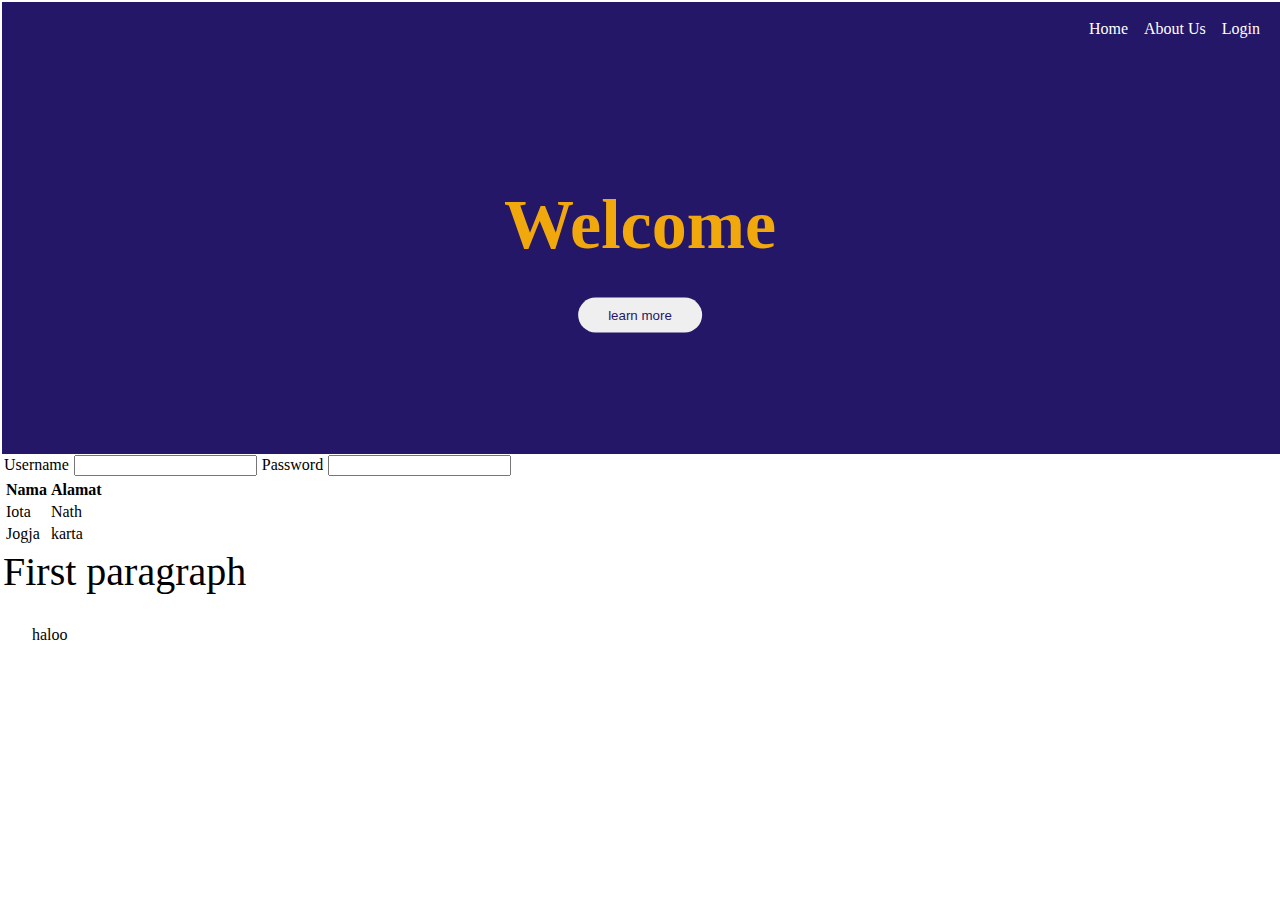
<file: index-iota.html>
<!DOCTYPE html>
<html lang="en">
    <head>
        <meta charset="UT-8">
        <meta http-equiv="X-UA-Compatible" content="IE=edge">
        <meta name="viewport" content="device-width, initial-scale=1.0">
        <title>Latihan HTML iot </title>
        <link rel ="stylesheet" href="style-iota.css" 
    </head>
<body>
    <header> 
        <nav>
            <ul>
                <li>
                    <a href="https://www.google.com/" target="_blank">Home</a>
                </li>
                <li><a href="#">About Us</a></li>
                <li><a href="#">Login</a></li>
            </ul>
        </nav>
        <div class="tittle">
            <h1>Welcome</h1>
        </div>
        <button id="learn">learn more</button>
    </header>
    <form>
        <label for="username">Username</label>
        <input type="text" name="username" id="username">
        <label for="password">Password</label>
        <input type="password" name="password" id="password">
    </form>
    <table>
        <thead>
            <tr>
                <th>Nama</th>
                <th>Alamat</th>
            </tr>
        </thead>
        <tbody>
            <tr>
                <td>Iota</td>
                <td>Nath</td>
            </tr>
            <tr>
                <td>Jogja</td>
                <td>karta</td>
            </tr>
        </tbody>
    </table>
    <p style="font-size: 40px;">First paragraph</p>
    <p style="margin:10px; padding:20px">haloo</p>
</body>
</html>
</file>
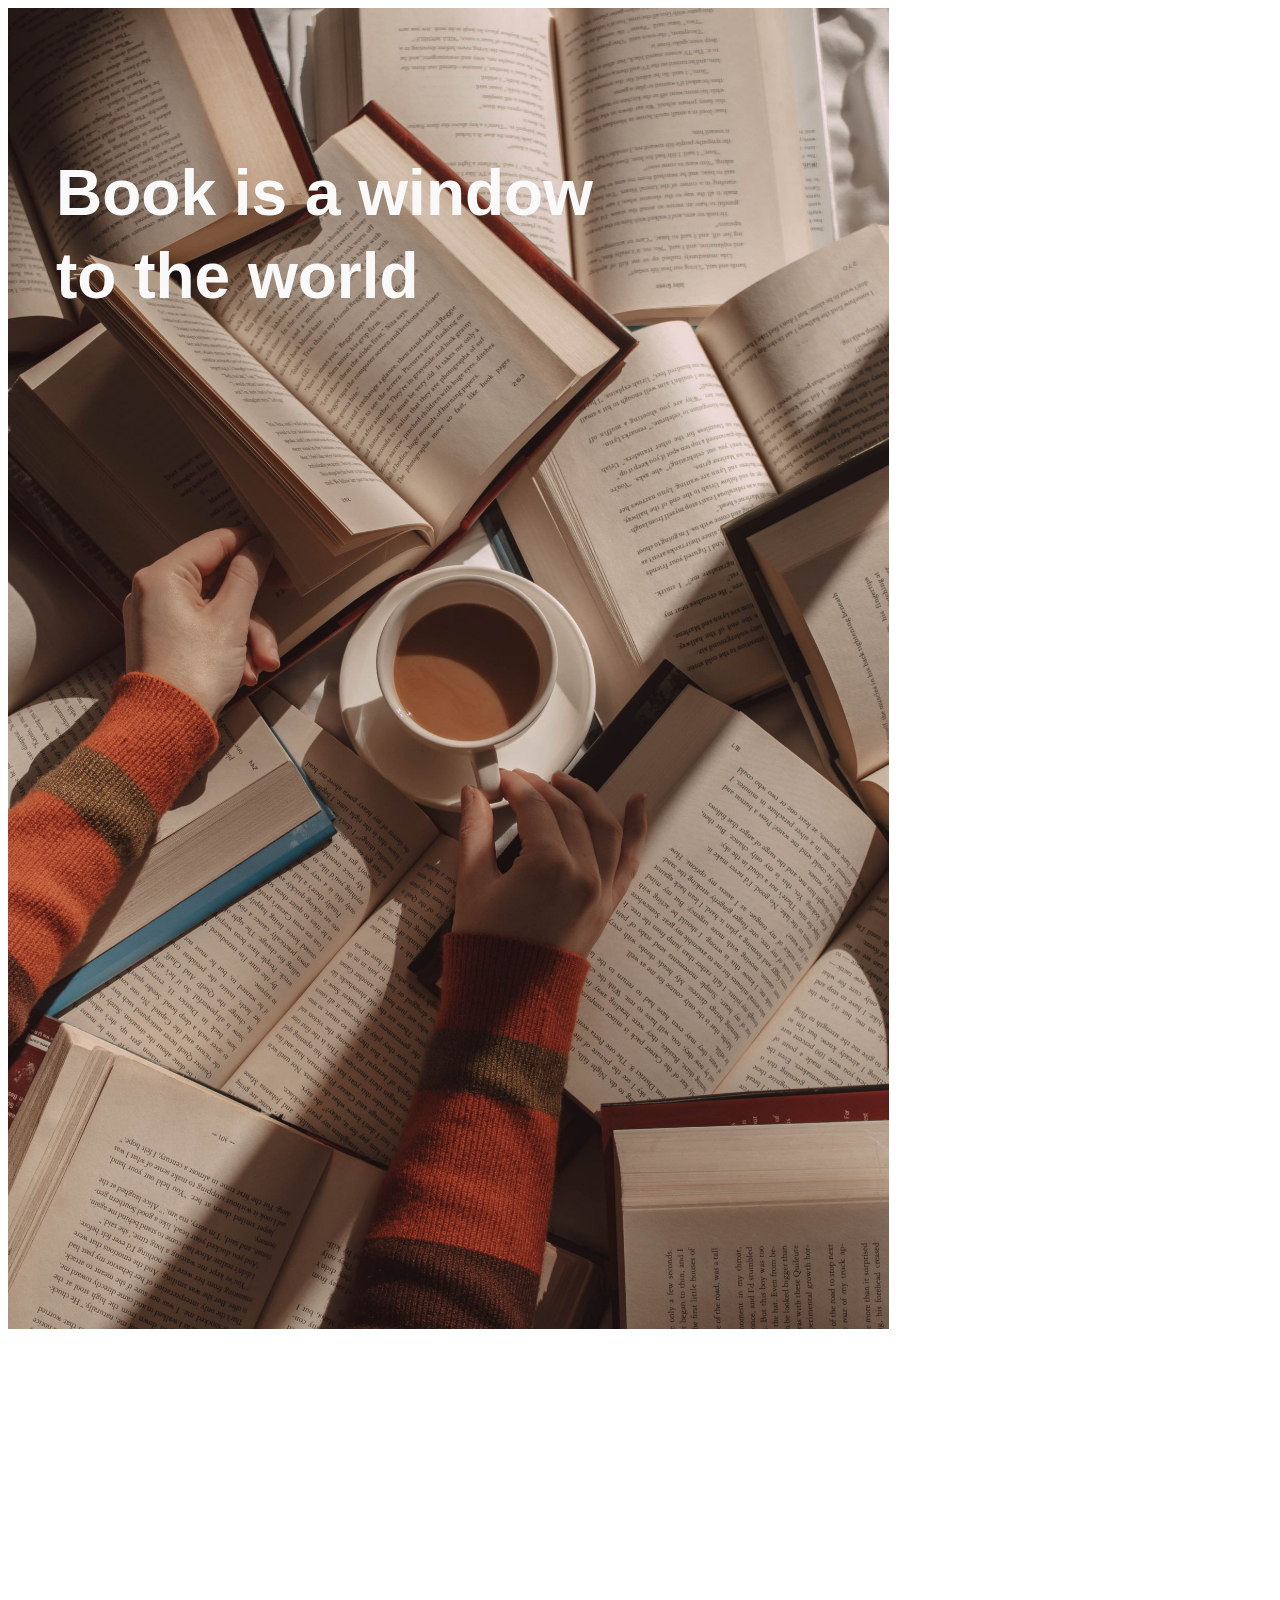
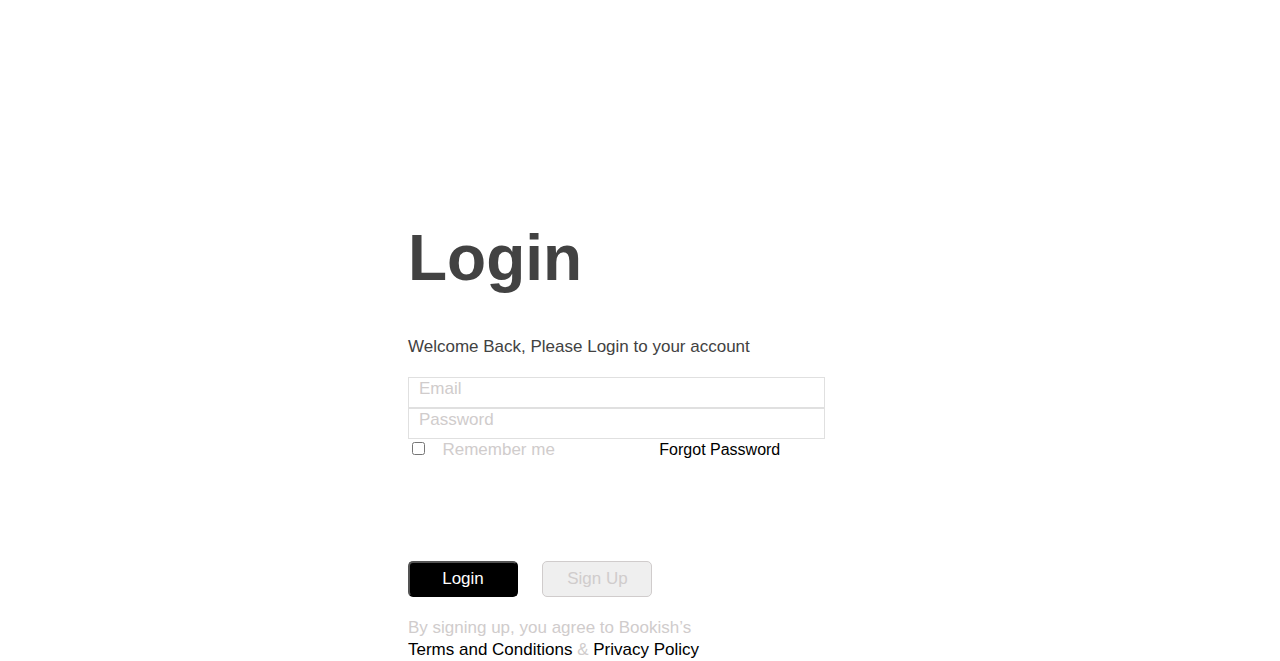
<file: login.html>
<!DOCTYPE html>
<html lang="en">
  <head>
    <meta charset="UTF-8" />
    <meta http-equiv="X-UA-Compatible" content="IE=edge" />
    <meta name="viewport" content="width=device-width, initial-scale=1.0" />
    <title>login</title>
    <!-- Bootstrap CSS CDN -->
    <link href="https://cdn.jsdelivr.net/npm/bootstrap@5.1.3/dist/css/bootstrap.min.css" rel="stylesheet" integrity="sha384-1BmE4kWBq78iYhFldvKuhfTAU6auU8tT94WrHftjDbrCEXSU1oBoqyl2QvZ6jIW3" crossorigin="anonymous" />
    <!-- CSS -->
    <link rel="stylesheet" href="style-login.css" />
  </head>
  <body>
    <section class="login d-flex">
      <div class="login-left w-881px h-1024px">
        <div class="tag">
          <h3>Book is a window 
            <br>
            to the world
            </h3>
        </div>
        <img src="img/lr-page.jpg" alt="">
      </div>

        <div class="row justify-content-center">
          <div class="brand " id ="brand" href="#" >
            <img src="./img/logo.png" alt="" width="50px"  />
            <h2>Bookish</h2>
           </div>
          <div class="login-right w-1440px h-1024px">

          <div class="col-6 ml">
            <div class="header">
              <h1>Login</h1>
              <p>Welcome Back, Please Login to your account</p>
            </div>
            <div class="login-form">
              <div class="box" >
                <label for="email" class="form-label">Email</label>
                <input type="email" class="form-control" id="form"  />
              </div>
              <div class="box" >
                <label for="password" class="form-label">Password</label>
                <input type="password" class="form-control" id="form"  />
              </div>
              <div class="form-check">
                <input type="checkbox" class="form-check-input" id="exampleCheck1">
                <label class="form-check-label" for="exampleCheck1">Remember me</label>
                <a href="#">Forgot Password</a>
              </div>
 
              <div class="wbutton">
                <button type="submit" class="btn" id="btn-login">Login</button>
                <button type="submit" class="btn" id="btn-signup">Sign Up</button>
              </div>
              </div>
              <span class="text d-inline">
                By signing up, you agree to Bookish’s <br>
                <a href="#" class="TP d-inline" > Terms and Conditions
                </a> & <a href="#" class="TP d-inline">Privacy Policy</a>
    
              </span>
            </div>
          </div>
        </div>
        
      </div>
    </section>
    <!-- JavaScript Bundle with Popper -->
    <script
      src="https://cdn.jsdelivr.net/npm/bootstrap@5.1.3/dist/js/bootstrap.bundle.min.js"
      integrity="sha384-ka7Sk0Gln4gmtz2MlQnikT1wXgYsOg
    +OMhuP+IlRH9sENBO0LRn5q+8nbTov4+1p"
      crossorigin="anonymous"
    ></script>
  </body>
</html>
</file>
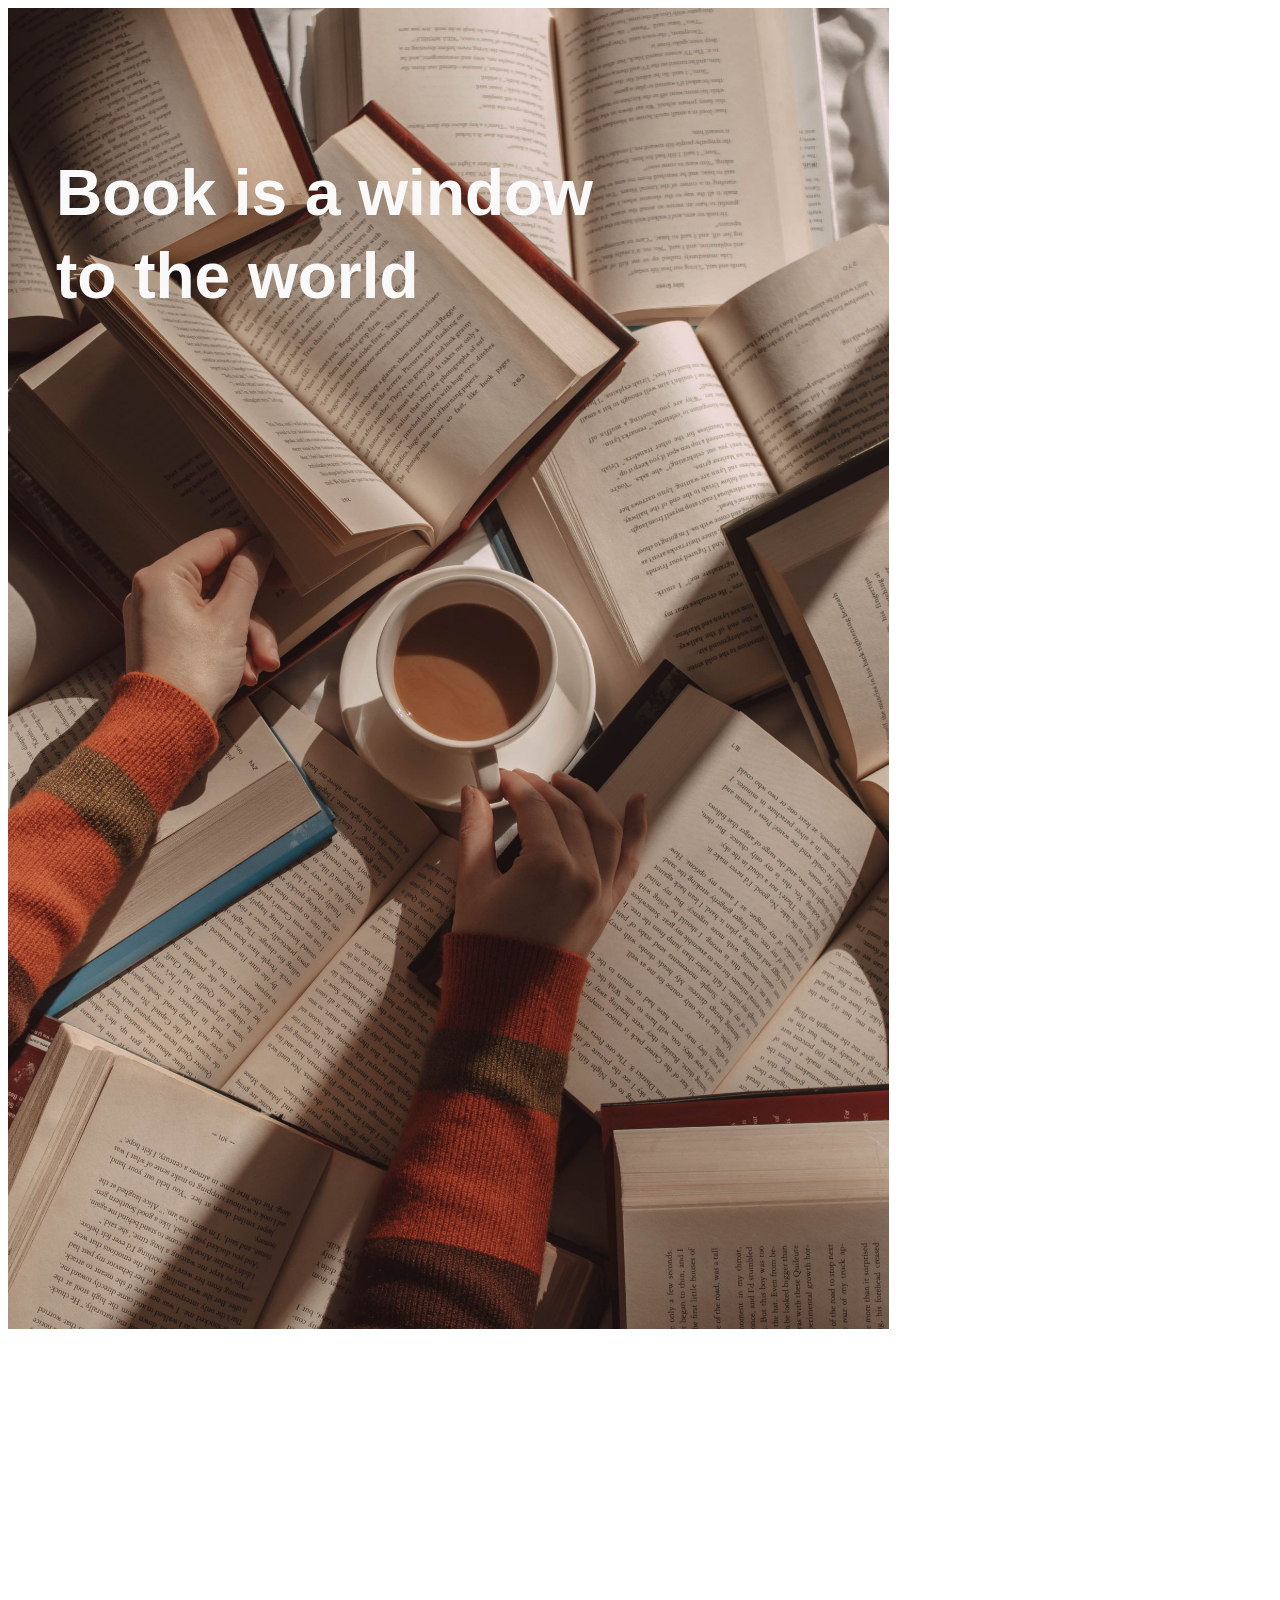
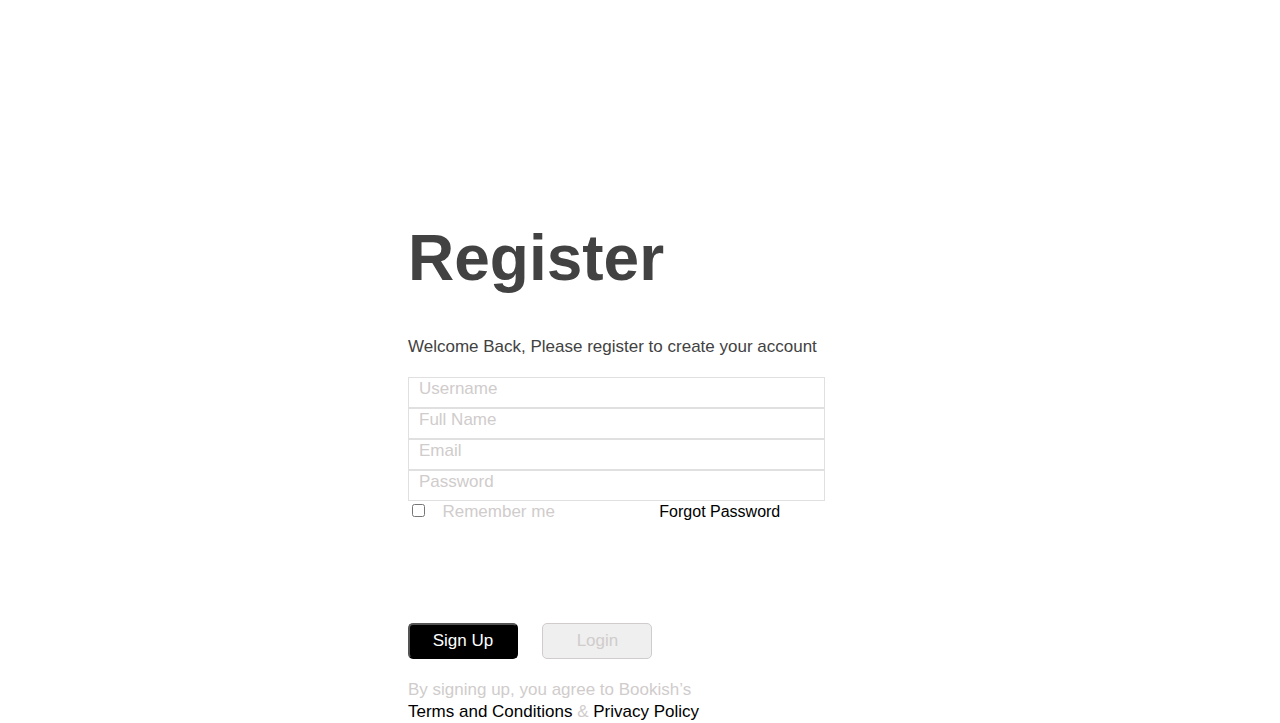
<file: register.html>
<!DOCTYPE html>
<html lang="en">
  <head>
    <meta charset="UTF-8" />
    <meta http-equiv="X-UA-Compatible" content="IE=edge" />
    <meta name="viewport" content="width=device-width, initial-scale=1.0" />
    <title>Register</title>
    <!-- Bootstrap CSS CDN -->
    <link href="https://cdn.jsdelivr.net/npm/bootstrap@5.1.3/dist/css/bootstrap.min.css" rel="stylesheet" integrity="sha384-1BmE4kWBq78iYhFldvKuhfTAU6auU8tT94WrHftjDbrCEXSU1oBoqyl2QvZ6jIW3" crossorigin="anonymous" />
    <!-- CSS -->
    <link rel="stylesheet" href="style-register.css" />
  </head>
  <body>
    <section class="register d-flex">
      <div class="register-left w-881px h-1024px">
        <div class="tag">
          <h3>Book is a window 
            <br>
            to the world
            </h3>
        </div>
        <img src="img/lr-page.jpg" alt="">
      </div>

        <div class="row justify-content-center">
          <div class="brand " id ="brand" href="#" >
            <img src="./img/logo.png" alt="" width="50px"  />
            <h2>Bookish</h2>
           </div>
          <div class="register-right w-1440px h-1024px">

          <div class="col-6 ml">
            <div class="header">
              <h1>Register</h1>
              <p>Welcome Back, Please register to create your account</p>
            </div>

            <div class="register-form">
              <div class="box" >
                <label for="username" class="form-label">Username</label>
                <input type="text" class="form-control" id="form"  />
              </div> 
              
            <div class="box" >
                <label for="fullname" class="form-label">Full Name</label>
                <input type="text" class="form-control" id="form"  />
            </div>
              <div class="box" >
                <label for="email" class="form-label">Email</label>
                <input type="email" class="form-control" id="form"  />
              </div>
              <div class="box" >
                <label for="password" class="form-label">Password</label>
                <input type="password" class="form-control" id="form"  />
              </div>
              <div class="form-check">
                <input type="checkbox" class="form-check-input" id="exampleCheck1">
                <label class="form-check-label" for="exampleCheck1">Remember me</label>
                <a href="#">Forgot Password</a>
              </div>

              <div class="wbutton">
                <button type="submit" class="btn" id="btn-signup">Sign Up</button>
                <button type="submit" class="btn" id="btn-login">Login</button>
              </div>
              </div>
              <span class="text d-inline">
                By signing up, you agree to Bookish’s <br>
                <a href="#" class="TP d-inline" > Terms and Conditions
                </a> & <a href="#" class="TP d-inline">Privacy Policy</a>
    
              </span>
            </div>
          </div>
        </div>
        
      </div>
    </section>
    <!-- JavaScript Bundle with Popper -->
    <script
      src="https://cdn.jsdelivr.net/npm/bootstrap@5.1.3/dist/js/bootstrap.bundle.min.js"
      integrity="sha384-ka7Sk0Gln4gmtz2MlQnikT1wXgYsOg
    +OMhuP+IlRH9sENBO0LRn5q+8nbTov4+1p"
      crossorigin="anonymous"
    ></script>
  </body>
</html>
</file>
<file: style-iota.css>
*{
    margin: 0px;
    padding: 1px;
}
header{
    background-color: rgb(37, 23, 104);
    height: 50vh;
    width: 100vw;
}
nav ul{
    float: right;
    list-style-type: none;
    margin: 15px;
}
nav ul li{
    display: inline;
}
li a{
    text-decoration: none;
    color: rgb(255, 255, 255);
    padding: 5px;
    border: 1px ;
    border-radius: 5px;
}
li a:hover{
    color: rgb(255, 255, 255);
    background-color: rgba(240, 248, 255, 0.329);
}
.tittle{
    position: absolute;
    top: 25%;
    left: 50%;
    transform: translate(-50%, -50%);
}
.tittle h1{
    font-size: 70px;
    color: rgb(240, 168, 13);
}
#learn{
    position: absolute;
    top: 35%;
    left: 50%;
    transform: translate(-50%, -50%);
    border: 1px  ;
    border-radius: 20px;
    padding: 10px 30px;
    color: rgb(37, 23, 104);
    transition: 5ms ease;
}
button#learn:hover{
    background-color: rgba(255, 255, 255, 0.753)
    currentColor;
    cursor: pointer;
}
</file>
<file: style-login.css>
* {
  font-family: sans-serif;
}

.login {
  height: 100vh;
}
.header h1 {
  font-size: 64px;
  color: #424242;
}

.header p {
  font-size: 17px;
  color: #424242;
  margin-bottom: 20px;
}
/* form */
#form {
  border: white;
  padding-bottom: 10px;
}

.login-form {
  margin-bottom: 20px;
}
.login-form label {
  font-size: 17px;
  line-height: 22px;
  color: #d0cccc;
  margin-top: 10px;
  margin-left: 10px;
}
login-checkbox {
  font-size: 17px;
  line-height: 22px;

  color: #d0cccc;
}
.login-checkbox input {
  width: 20px;
  height: 20px;
  background: #ffffff;
  border: 1px solid #000000;
  box-sizing: border-box;
  border-radius: 2px;
}
#btn-login {
  width: 110px;
  height: 36px;
  font-size: 17px;
  line-height: 22px;
  color: #ffffff;
  background: #000000;
  border-radius: 5px;
  margin-right: 20px;
}
#btn-signup {
  width: 110px;
  height: 36px;
  font-size: 17px;
  line-height: 22px;
  color: #d0cccc;
  border: 1px solid #d0cccc;
  border-radius: 5px;
  margin-right: 20px;
}

.text {
  margin-bottom: 50px;
  width: 327px;
  height: 63px;
  font-size: 17px;
  line-height: 22px;
  color: #d0cccc;
}
.login-form a {
  margin-left: 100px;
  color: black;
  text-decoration: none;
}
.TP {
  color: black;
  text-decoration: none;
}
.login-left img {
  width: 881px;
  height: 2014;
  text-align: center;
}
.login-left h3 {
  position: absolute;
  top: 88px;
  left: 16px;
  color: white;
  left: 56px;
  font-size: 64px;
  line-height: 83px;
  color: #f9f9f9;
}

.login-right {
  justify-content: center;
  margin-top: 400px;
  margin-left: 400px;
}
#brand {
  margin-top: 10px;
  justify-content: right;
  margin-left: 1300px;
}
#brand img {
  margin-left: 30px;
}

.box {
  width: 417px;
  height: fit-content;
  background: #ffffff;
  border: 1px solid #e0e0e0;
  box-sizing: border-box;
}

.wbutton {
  margin-top: 100px;
  padding-right: 50px;
}
</file>
<file: style-register.css>
* {
  font-family: sans-serif;
}

.register {
  height: 100vh;
}
.header h1 {
  font-size: 64px;
  color: #424242;
}

.header p {
  font-size: 17px;
  color: #424242;
  margin-bottom: 20px;
}
/* form */
#form {
  border: white;
  padding-bottom: 10px;
}

.register-form {
  margin-bottom: 20px;
}
.register-form label {
  font-size: 17px;
  line-height: 22px;
  color: #d0cccc;
  margin-top: 10px;
  margin-left: 10px;
}
#exampleCheck1 {
  font-size: 17px;
  line-height: 22px;
  color: #d0cccc;
}
#exampleCheck1 input {
  width: 20px;
  height: 20px;
  border: 1px solid #000000;
  box-sizing: border-box;
  border-radius: 2px;
}
#btn-signup {
  width: 110px;
  height: 36px;
  font-size: 17px;
  line-height: 22px;
  color: #ffffff;
  background: #000000;
  border-radius: 5px;
  margin-right: 20px;
}
#btn-login {
  width: 110px;
  height: 36px;
  font-size: 17px;
  line-height: 22px;
  color: #d0cccc;
  border: 1px solid #d0cccc;
  border-radius: 5px;
  margin-right: 20px;
}

.text {
  margin-bottom: 50px;
  width: 327px;
  height: 63px;
  font-size: 17px;
  line-height: 22px;
  color: #d0cccc;
}
.register-form a {
  margin-left: 100px;
  color: black;
  text-decoration: none;
}
.TP {
  color: black;
  text-decoration: none;
}
.register-left img {
  width: 881px;
  height: 2014;
  text-align: center;
}
.register-left h3 {
  position: absolute;
  top: 88px;
  left: 16px;
  color: white;
  left: 56px;
  font-size: 64px;
  line-height: 83px;
  color: #f9f9f9;
}

.register-right {
  justify-content: center;
  margin-top: 400px;
  margin-left: 400px;
}
#brand {
  margin-top: 10px;
  justify-content: right;
  margin-left: 1300px;
}
#brand img {
  margin-left: 30px;
}

.box {
  width: 417px;
  height: fit-content;
  background: #ffffff;
  border: 1px solid #e0e0e0;
  box-sizing: border-box;
}

.wbutton {
  margin-top: 100px;
  padding-right: 50px;
}
</file>
